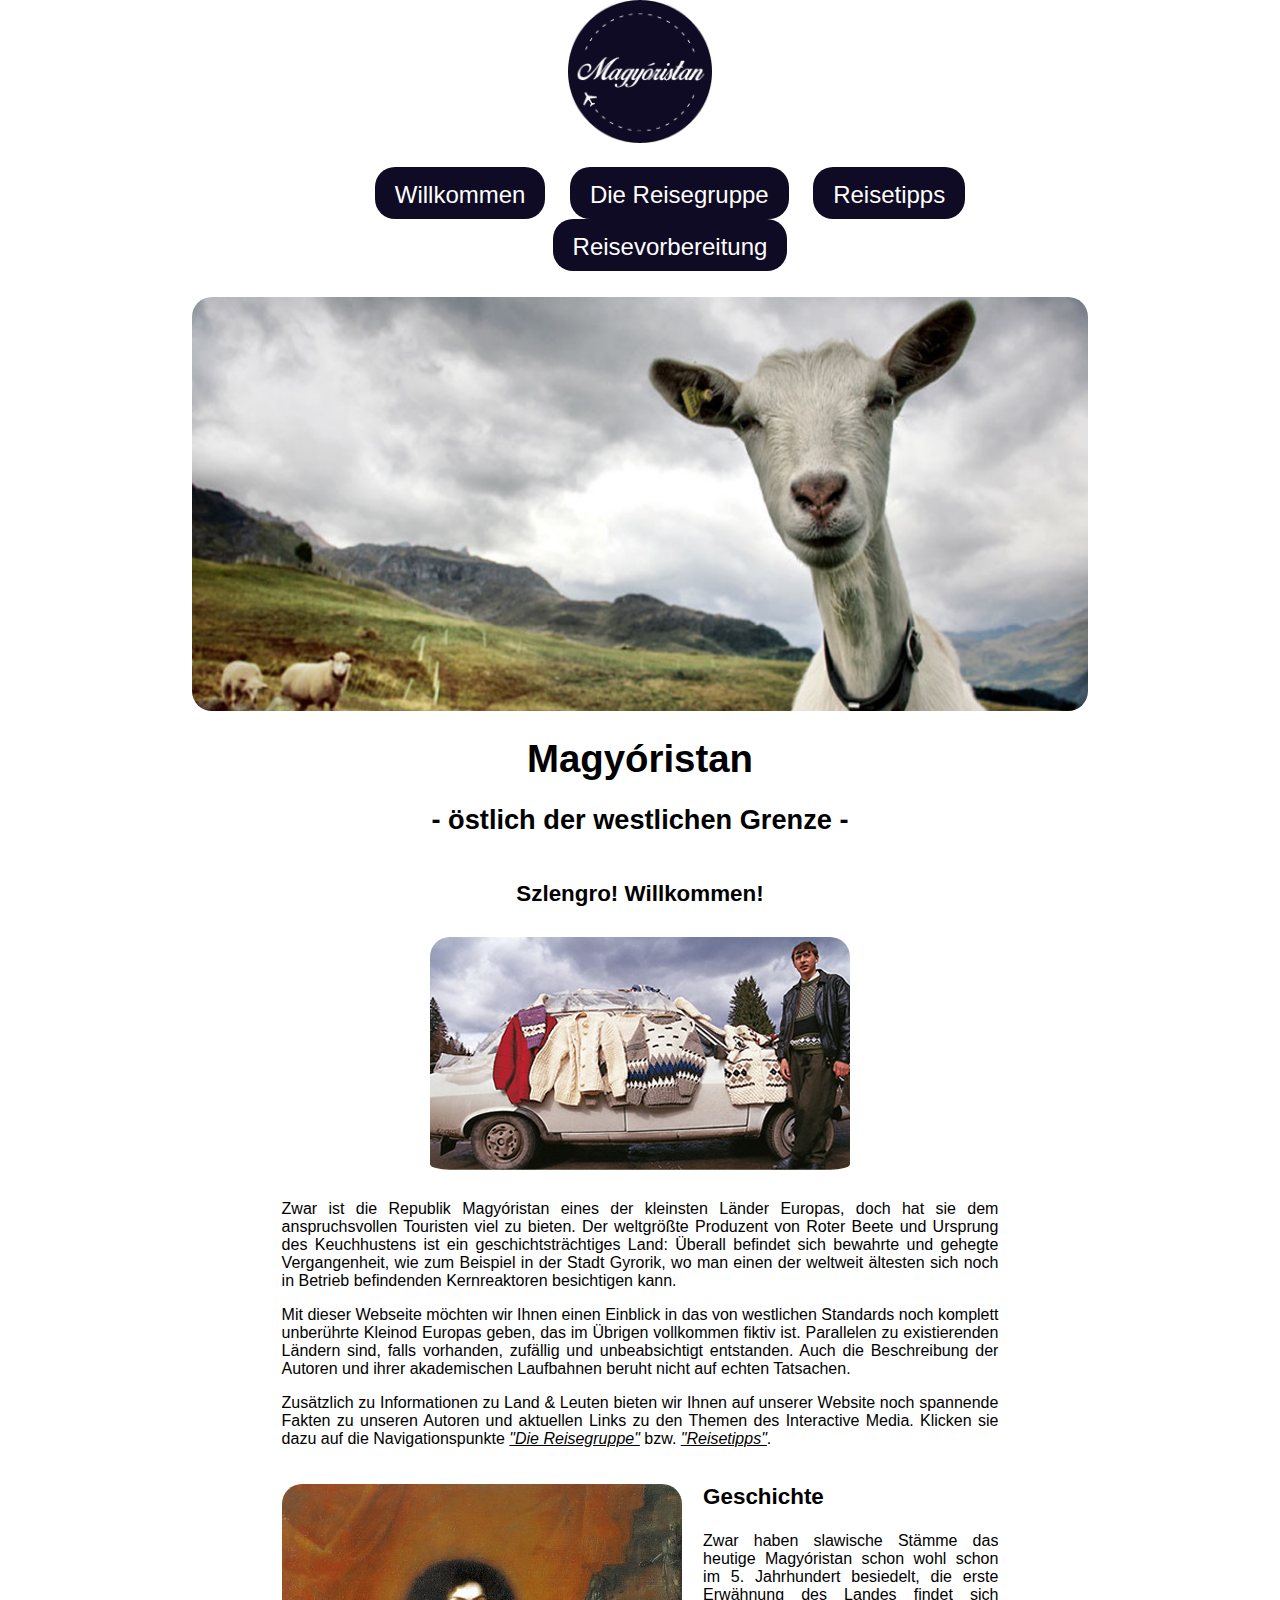
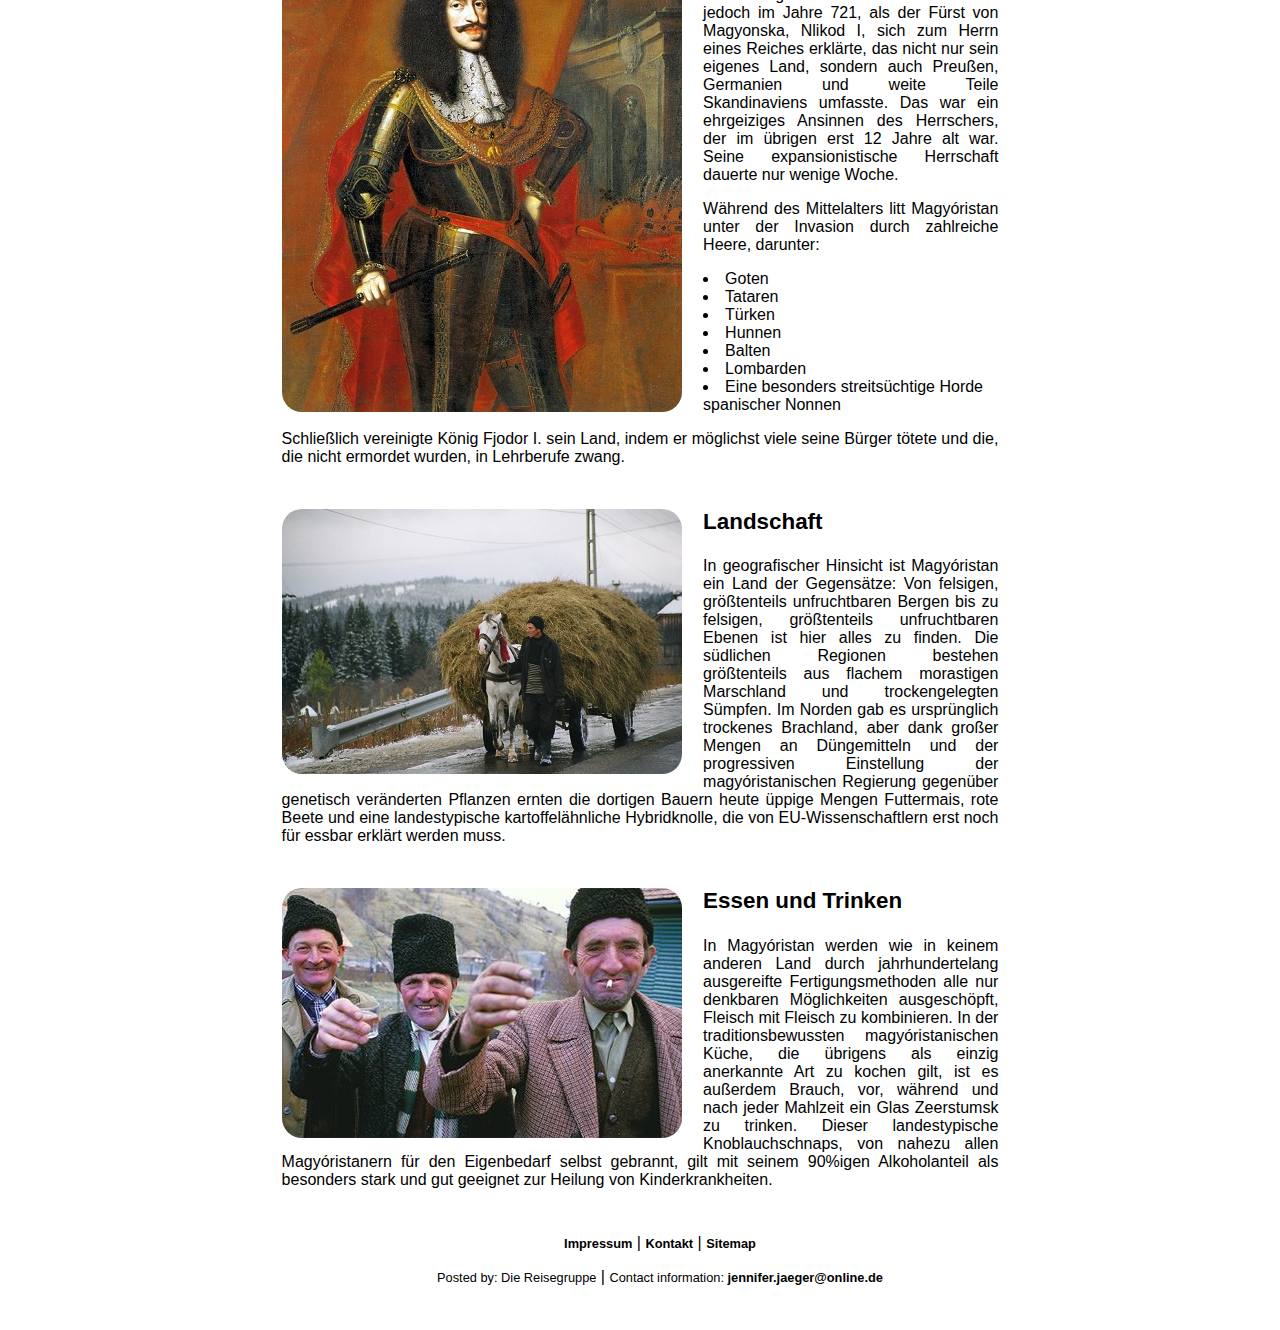
<file: website_magyoristan/index.html>
<!doctype html>
<html>
	<head>
		<meta charset="utf-8">
		<title>Magyóristan</title>
		<meta name="viewport" content="width=device-width"/>
		<link href="css/stylesheet.css" type="text/css" rel="stylesheet">
		<script src="js/logo.js" type="text/javascript">
		</script>
		<meta name="author" content="Marcel Meister, 817893">
		<meta name="author" content="Mascha Wansart, 817309">
		<meta name="author" content="Hendrik Schein, 822124">
		<meta name="author" content="Jennifer Jäger, 818616">
	</head>
	
	<body>
			<section id="navigation">
				<a href="index.html"><img src="img/logo_magyoristan.png" alt="Logo Magyóristan" title="Logo" id="logo"></a>
				<nav>
					<ul>
						<li><a href="index.html">Willkommen</a></li>
						<li><a href="gruppe.html">Die Reisegruppe</a></li>
						<li><a href="verlinkungen.html">Reisetipps</a></li>
						<li><a href="memory.html">Reisevorbereitung</a></li>
					</ul>
				</nav>
			</section>
		
		<header>
			<a href="index.html"><img src="img/header_index.jpg" alt="Header Index" title="Mäh!"></a>
			<h1>Magyóristan</h1>
			<h2>- östlich der westlichen Grenze -</h2>
		</header>

		<section id="content">
			<section id="subhead">
				<h4> Szlengro! Willkommen!</h4>
				<img src="img/willkommen.jpg" alt="Willkommen" title="Shopping-Erlebnis in Magyóristan">
				<p> Zwar ist die Republik Magyóristan eines der kleinsten Länder Europas, doch hat sie dem anspruchsvollen Touristen viel zu bieten. 
					Der weltgrößte Produzent von Roter Beete und Ursprung des Keuchhustens ist ein geschichtsträchtiges Land: Überall befindet sich 
					bewahrte und gehegte Vergangenheit, wie zum Beispiel in der Stadt Gyrorik, wo man einen der weltweit ältesten sich noch in 
					Betrieb befindenden Kernreaktoren besichtigen kann.</p>
					
				<p>	Mit dieser Webseite möchten wir Ihnen einen Einblick in das von westlichen 
					Standards noch komplett unberührte Kleinod Europas geben, das im Übrigen vollkommen fiktiv ist. Parallelen zu existierenden 
					Ländern sind, falls vorhanden, zufällig und unbeabsichtigt entstanden. Auch die Beschreibung der Autoren und ihrer akademischen 
					Laufbahnen beruht nicht auf echten Tatsachen.</p>
					
				<p>	Zusätzlich zu Informationen zu Land & Leuten bieten wir Ihnen auf unserer Website noch spannende Fakten zu unseren Autoren und
					aktuellen Links zu den Themen des Interactive Media. Klicken sie dazu auf die Navigationspunkte <a href="gruppe.html">"Die Reisegruppe"</a> bzw. <a href="verlinkungen.html">"Reisetipps"</a>.</p>
			</section>

			<section class="inhalt">	
				<img src="img/geschichte.jpg" alt="Geschichte" title="König Fjodor I.">
				<h3>Geschichte</h3>
				<p>	Zwar haben slawische Stämme das heutige Magyóristan schon wohl schon im 5. Jahrhundert besiedelt, die erste Erwähnung des Landes
					findet sich jedoch im Jahre 721, als der Fürst von Magyonska, Nlikod I, sich zum Herrn eines Reiches erklärte, das nicht nur sein 
					eigenes Land, sondern auch Preußen, Germanien und weite Teile Skandinaviens umfasste. Das war ein ehrgeiziges Ansinnen des Herrschers,
					der im übrigen erst 12 Jahre alt war. Seine expansionistische Herrschaft dauerte nur wenige Woche.</p>
					
				<p>	Während des Mittelalters litt Magyóristan unter der Invasion durch zahlreiche Heere, darunter:</p>
					<ul>
						<li>Goten </li>
						<li>Tataren</li>
						<li>Türken</li>
						<li>Hunnen</li>
						<li>Balten</li>
						<li>Lombarden</li>
						<li>Eine besonders streitsüchtige Horde spanischer Nonnen</li>
					</ul>
				<p>Schließlich vereinigte König Fjodor I. sein Land, indem er möglichst viele seine Bürger tötete und die, die nicht ermordet wurden, in Lehrberufe zwang.</p>
			</section>	
			
			<section class="inhalt">
				<img src="img/landschaft.jpg" alt="Landschaft" title="Sommer in Magyóristan">
				<h3>Landschaft</h3>
				<p>	In geografischer Hinsicht ist Magyóristan ein Land der Gegensätze: Von felsigen, größtenteils unfruchtbaren Bergen bis zu felsigen, größtenteils 
					unfruchtbaren Ebenen ist hier alles zu finden. Die südlichen Regionen bestehen größtenteils aus flachem morastigen Marschland und trockengelegten Sümpfen.
					Im Norden gab es ursprünglich trockenes Brachland, aber dank großer Mengen an Düngemitteln und der progressiven Einstellung der magyóristanischen Regierung
					gegenüber genetisch veränderten Pflanzen ernten die dortigen Bauern heute üppige Mengen Futtermais, rote Beete und eine landestypische kartoffelähnliche
					Hybridknolle, die von EU-Wissenschaftlern erst noch für essbar erklärt werden muss.</p>
			</section>	
			
			<section class="inhalt">	
				<img src="img/essen_trinken.jpg" alt="Essen und Trinken" title="Typischer selbstgebrannter Knoblauchschnaps">
				<h3>Essen und Trinken</h3>
				<p>	In Magyóristan werden wie in keinem anderen Land durch jahrhundertelang ausgereifte Fertigungsmethoden alle nur denkbaren Möglichkeiten ausgeschöpft,
					Fleisch mit Fleisch zu kombinieren. In der traditionsbewussten magyóristanischen Küche, die übrigens als einzig anerkannte Art zu kochen gilt, ist es 
					außerdem Brauch, vor, während und nach jeder Mahlzeit ein Glas Zeerstumsk zu trinken. Dieser landestypische Knoblauchschnaps, von nahezu allen Magyóristanern
					für den Eigenbedarf selbst gebrannt, gilt mit seinem 90%igen Alkoholanteil als besonders stark und gut geeignet zur Heilung von Kinderkrankheiten.</p>
			</section>		
		</section>
		
		<footer>
				<ul class="footer1">	
						<li><a href="#"><small>Impressum</small></a></li>
						<li><a href="#"><small>Kontakt</small></a></li>
						<li><a href="#"><small>Sitemap</small></a></li>
				</ul>
				<ul class="footer2">		
					<li><small>Posted by: Die Reisegruppe</small></li>
					<li><small>Contact information: <a href="mailto:jennifer.jaeger@online.de">jennifer.jaeger@online.de</a></small></li>
				</ul>	
		</footer>
	</body>
</html>
</file>
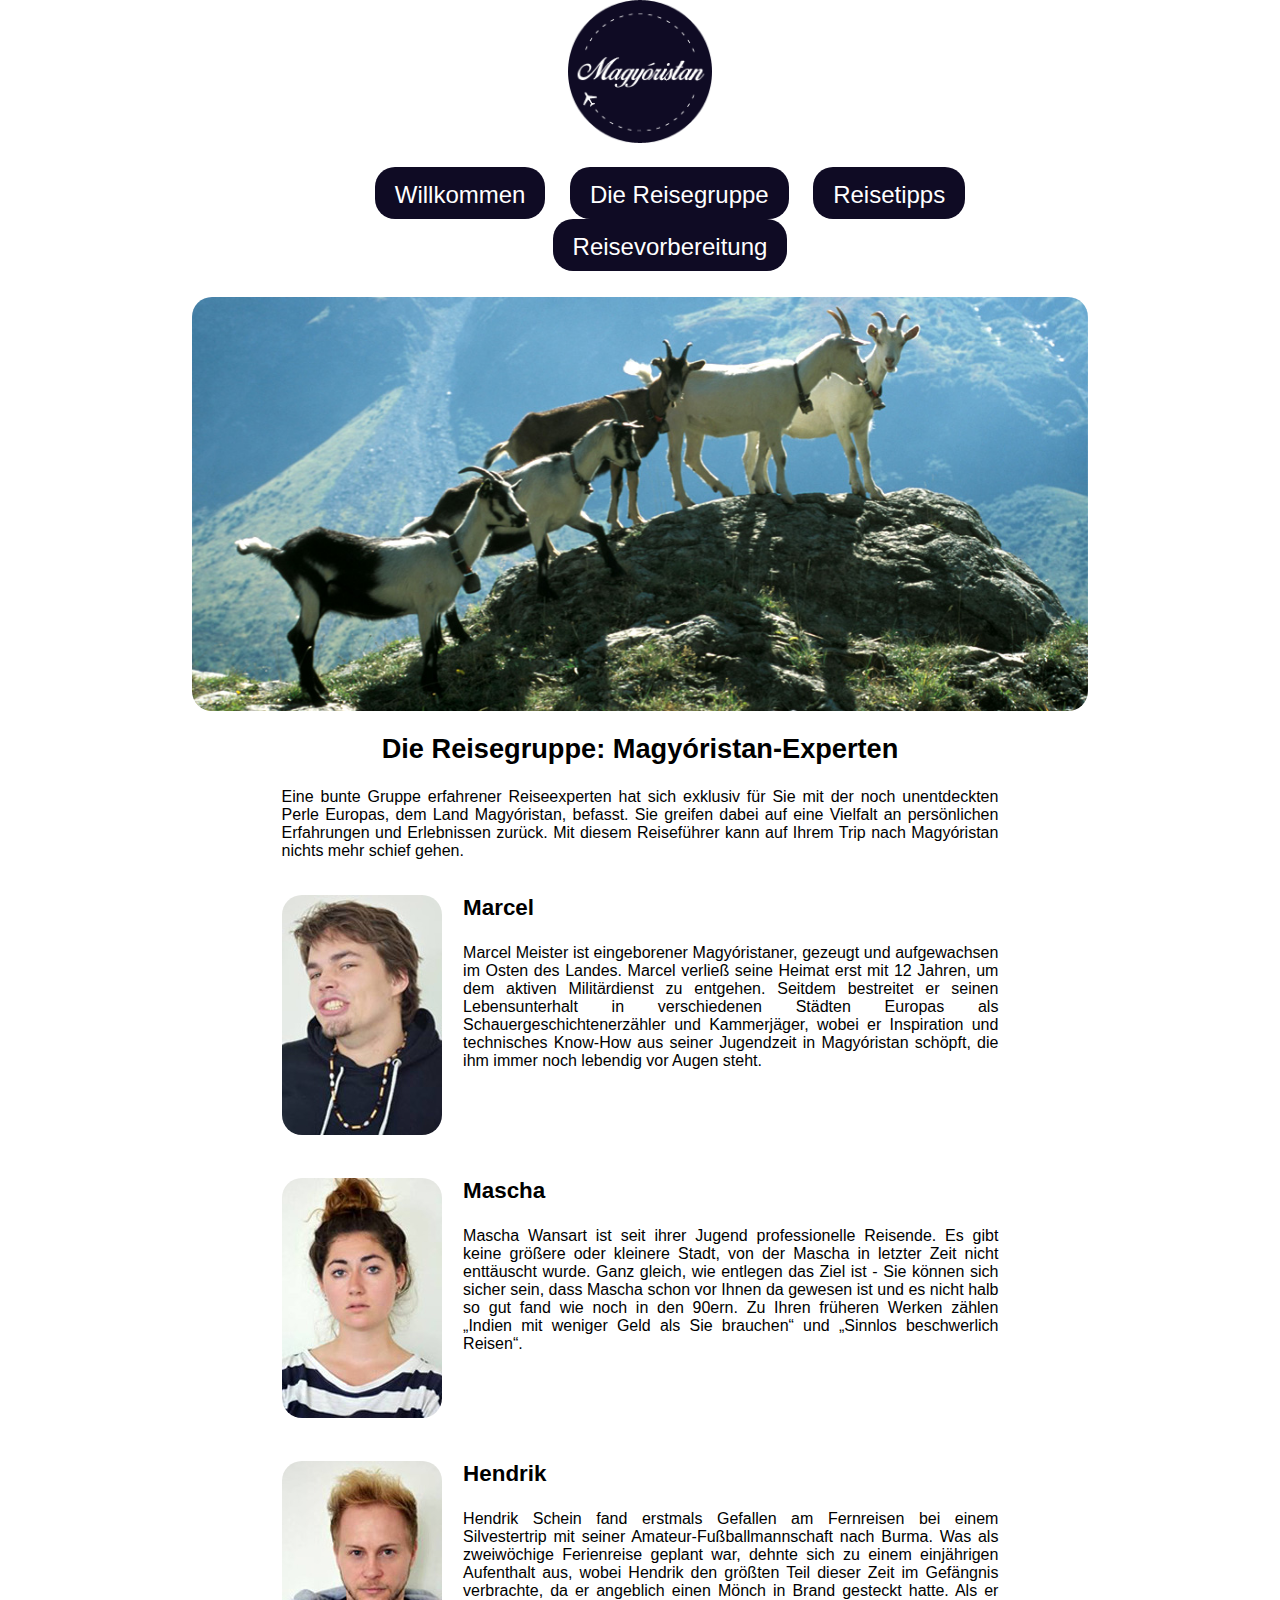
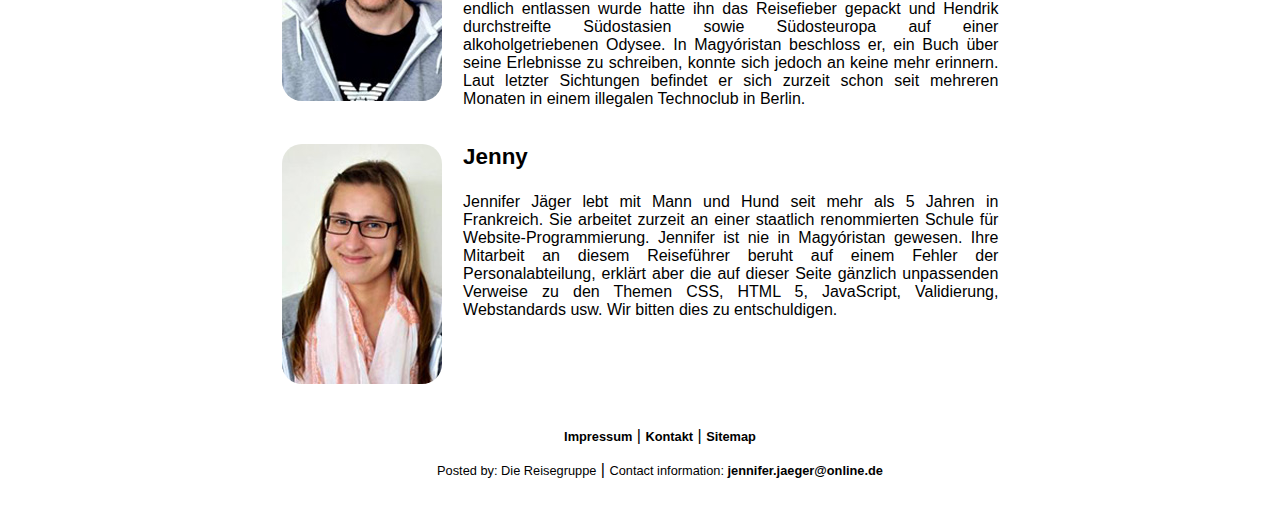
<file: website_magyoristan/gruppe.html>
<!doctype html>
<html>
	<head>
		<meta charset="utf-8">
		<title>Magyóristan</title>
		<meta name="viewport" content="width=device-width"/>
		<link href="css/stylesheet.css" type="text/css" rel="stylesheet">
		<script src="js/logo.js" type="text/javascript">
		</script>
		<meta name="author" content="Marcel Meister, 817893">
		<meta name="author" content="Mascha Wansart, 817309">
		<meta name="author" content="Hendrik Schein, 822124">
		<meta name="author" content="Jennifer Jäger, 818616">
	</head>
	
	<body>
			<section id="navigation">
				<a href="index.html"><img src="img/logo_magyoristan.png" alt="Logo Magyóristan" title="Logo" id="logo"></a>
				<nav>
					<ul>
						<li><a href="index.html">Willkommen</a></li>
						<li><a href="gruppe.html">Die Reisegruppe</a></li>
						<li><a href="verlinkungen.html">Reisetipps</a></li>
						<li><a href="memory.html">Reisevorbereitung</a></li>
					</ul>
				</nav>
			</section>
			
		<header>
			<a href="gruppe.html"><img src="img/header_reisegruppe.jpg" alt="Header Reisegruppe" title="Wir sind die Reisegruppe"></a>
		</header>
	
		<section id="content">
			<section id="subhead">
				<h2>Die Reisegruppe: Magyóristan-Experten</h2>
				<p>	Eine bunte Gruppe erfahrener Reiseexperten hat sich exklusiv für Sie mit der noch unentdeckten Perle Europas, dem Land Magyóristan, befasst.
					Sie greifen dabei auf eine Vielfalt an persönlichen Erfahrungen und Erlebnissen zurück. Mit diesem Reiseführer kann auf Ihrem Trip nach Magyóristan nichts
					mehr schief gehen.</p>
			</section>	
				<section class="mitglieder">
					<img src="img/marcel.jpg" alt="Foto Marcel" title="Ein waschechter Magyóristaner">
					<h3>Marcel</h3>
					<p>	Marcel Meister ist eingeborener Magyóristaner, gezeugt und aufgewachsen im Osten des Landes. Marcel verließ
						seine Heimat erst mit 12 Jahren, um dem aktiven Militärdienst zu entgehen. Seitdem bestreitet er seinen
						Lebensunterhalt in verschiedenen Städten Europas als Schauergeschichtenerzähler und Kammerjäger, wobei er Inspiration
						und technisches Know-How aus seiner Jugendzeit in Magyóristan schöpft, die ihm immer noch lebendig vor Augen steht.</p>
				</section>
				
				
				<section class="mitglieder">
					<img src="img/mascha.jpg" alt="Foto Mascha" title="Eine kritische Reisende">
					<h3>Mascha</h3>
					<p>	Mascha Wansart ist seit ihrer Jugend professionelle Reisende. Es gibt keine größere oder kleinere Stadt, von der Mascha
						in letzter Zeit nicht enttäuscht wurde. Ganz gleich, wie entlegen das Ziel ist -  Sie können sich sicher sein, dass Mascha
						schon vor Ihnen da gewesen ist und es nicht halb so gut fand wie noch in den 90ern. Zu Ihren früheren Werken zählen „Indien
						mit weniger Geld als Sie brauchen“ und „Sinnlos beschwerlich Reisen“.</p>
				</section>	
				
				<section class="mitglieder">		
					<img src="img/hendrik.jpg" alt="Foto Hendrik" title="Ein unfreiwilliger Abenteurer">
					<h3>Hendrik</h3>
					<p>	Hendrik Schein fand erstmals Gefallen am Fernreisen bei einem Silvestertrip mit seiner Amateur-Fußballmannschaft nach Burma.
						Was als zweiwöchige Ferienreise geplant war, dehnte sich zu einem einjährigen Aufenthalt aus, wobei Hendrik den größten Teil dieser
						Zeit im Gefängnis verbrachte, da er angeblich einen Mönch in Brand gesteckt hatte. Als er endlich entlassen wurde hatte ihn das Reisefieber
						gepackt und Hendrik durchstreifte Südostasien sowie Südosteuropa auf einer alkoholgetriebenen Odysee. In Magyóristan beschloss er, ein Buch
						über seine Erlebnisse zu schreiben, konnte sich jedoch an keine mehr erinnern. Laut letzter Sichtungen befindet er sich zurzeit schon seit
						mehreren Monaten in einem illegalen Technoclub in Berlin.</p>
				</section>
			
				<section class="mitglieder">	
					<img src="img/jenny.jpg" alt="Foto Jenny" title="Ein Versehen">
					<h3>Jenny</h3>
					<p>	Jennifer Jäger lebt mit Mann und Hund seit mehr als 5 Jahren in Frankreich. Sie arbeitet zurzeit an einer staatlich renommierten
						Schule für Website-Programmierung. Jennifer ist nie in Magyóristan gewesen. Ihre Mitarbeit  an diesem Reiseführer beruht auf einem
						Fehler der Personalabteilung, erklärt aber die auf dieser Seite gänzlich unpassenden Verweise zu den Themen CSS, HTML 5, JavaScript,
					Validierung, Webstandards usw. Wir bitten dies zu entschuldigen.</p>	
				</section>	
		</section>
		
		<footer>
				<ul class="footer1">	
						<li><a href="#"><small>Impressum</small></a></li>
						<li><a href="#"><small>Kontakt</small></a></li>
						<li><a href="#"><small>Sitemap</small></a></li>
				</ul>
				<ul class="footer2">		
					<li><small>Posted by: Die Reisegruppe</small></li>
					<li><small>Contact information: <a href="mailto:jennifer.jaeger@online.de">jennifer.jaeger@online.de</a></small></li>
				</ul>	
		</footer>
	</body>
</html>
</file>
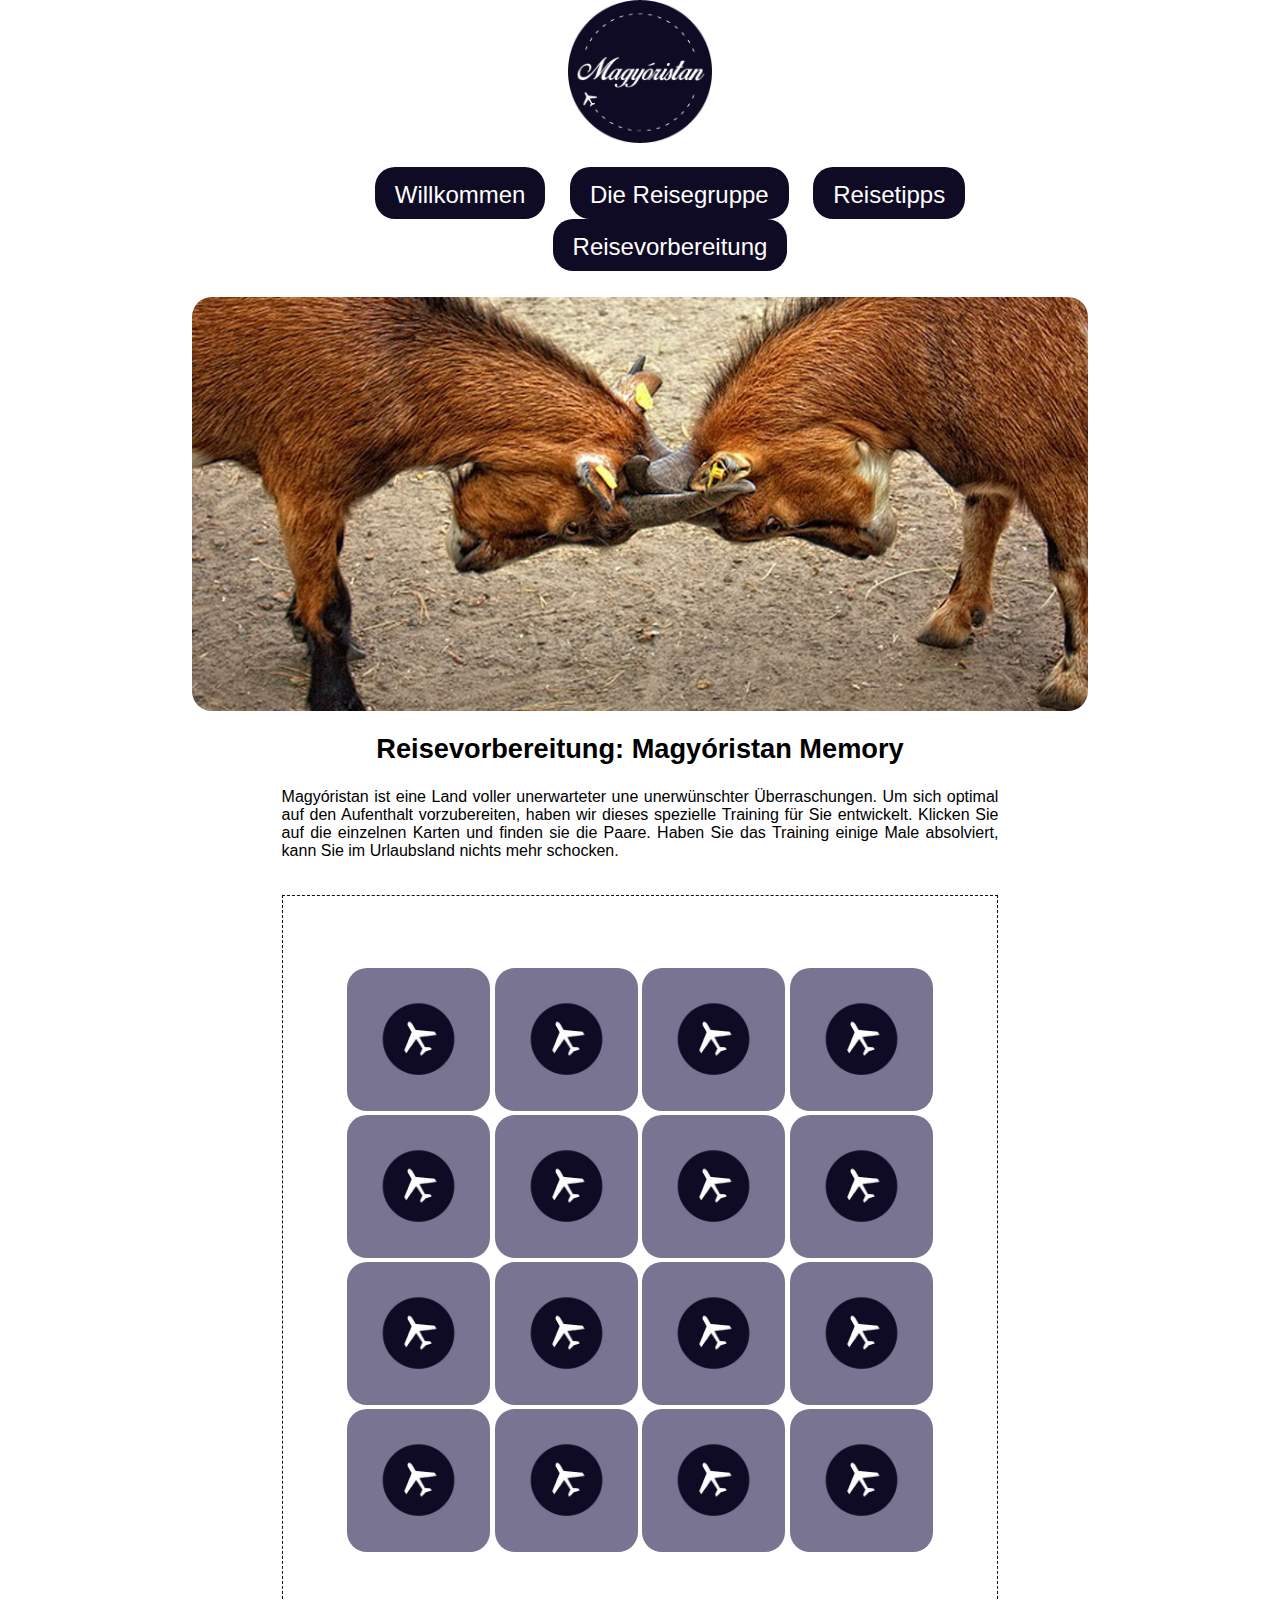
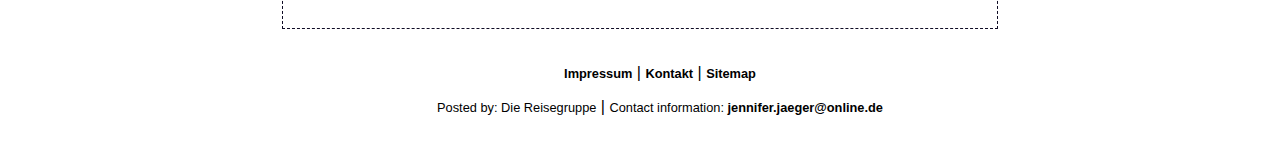
<file: website_magyoristan/memory.html>
<!doctype html>
<html>
	<head>
		<meta charset="utf-8">
		<title>Magyóristan</title>
		<meta name="viewport" content="width=device-width"/>
		<link href="css/stylesheet.css" type="text/css" rel="stylesheet">
		<script src="js/logo.js" type="text/javascript">
		</script>
		<script src="js/memory.js" type="text/javascript">
		</script>
		<meta name="author" content="Marcel Meister, 817893">
		<meta name="author" content="Mascha Wansart, 817309">
		<meta name="author" content="Hendrik Schein, 822124">
		<meta name="author" content="Jennifer Jäger, 818616">
	</head>
	
	<body>
			<section id="navigation">
				<a href="index.html"><img src="img/logo_magyoristan.png" alt="Logo Magyóristan" title="Logo" id="logo"></a>
				<nav>
					<ul>
						<li><a href="index.html">Willkommen</a></li>
						<li><a href="gruppe.html">Die Reisegruppe</a></li>
						<li><a href="verlinkungen.html">Reisetipps</a></li>
						<li><a href="memory.html">Reisevorbereitung</a></li>
					</ul>
				</nav>
			</section>
		
		<header>
			<a href="memory.html"><img src="img/header_reisevorbereitung.jpg" alt="Header Memory" title="Finde 2 Paare die sich vertragen!"></a>
		</header>
		
		<section id="content">
			<section id="subhead">
				<h2>Reisevorbereitung: Magyóristan Memory</h2>
				<p> Magyóristan ist eine Land voller unerwarteter une unerwünschter Überraschungen. Um sich optimal auf den Aufenthalt vorzubereiten,
					haben wir dieses spezielle Training für Sie entwickelt. Klicken Sie auf die einzelnen Karten und finden sie die Paare.
					Haben Sie das Training einige Male absolviert, kann Sie im Urlaubsland nichts mehr schocken.</p>
			</section>	
		
		
		<section class="memory">
		<img id="rueckseite1" src="img_memory/rueckseite.jpg" alt="rueckseite" title="rueckseite">
		<img id="rueckseite2" src="img_memory/rueckseite.jpg" alt="rueckseite" title="rueckseite">
		<img id="rueckseite3" src="img_memory/rueckseite.jpg" alt="rueckseite" title="rueckseite">
		<img id="rueckseite4" src="img_memory/rueckseite.jpg" alt="rueckseite" title="rueckseite">
		<img id="rueckseite5" src="img_memory/rueckseite.jpg" alt="rueckseite" title="rueckseite">
		<img id="rueckseite6" src="img_memory/rueckseite.jpg" alt="rueckseite" title="rueckseite">
		<img id="rueckseite7" src="img_memory/rueckseite.jpg" alt="rueckseite" title="rueckseite">
		<img id="rueckseite8" src="img_memory/rueckseite.jpg" alt="rueckseite" title="rueckseite">
		<img id="rueckseite9" src="img_memory/rueckseite.jpg" alt="rueckseite" title="rueckseite">
		<img id="rueckseite10" src="img_memory/rueckseite.jpg" alt="rueckseite" title="rueckseite">
		<img id="rueckseite11" src="img_memory/rueckseite.jpg" alt="rueckseite" title="rueckseite">
		<img id="rueckseite12" src="img_memory/rueckseite.jpg" alt="rueckseite" title="rueckseite">
		<img id="rueckseite13" src="img_memory/rueckseite.jpg" alt="rueckseite" title="rueckseite">
		<img id="rueckseite14" src="img_memory/rueckseite.jpg" alt="rueckseite" title="rueckseite">
		<img id="rueckseite15" src="img_memory/rueckseite.jpg" alt="rueckseite" title="rueckseite">
		<img id="rueckseite16" src="img_memory/rueckseite.jpg" alt="rueckseite" title="rueckseite">
		
		
				
		</section>
		
		
		
		
		
		
		
		
				<footer>
				<ul class="footer1">	
						<li><a href="#"><small>Impressum</small></a></li>
						<li><a href="#"><small>Kontakt</small></a></li>
						<li><a href="#"><small>Sitemap</small></a></li>
				</ul>
				<ul class="footer2">		
					<li><small>Posted by: Die Reisegruppe</small></li>
					<li><small>Contact information: <a href="mailto:jennifer.jaeger@online.de">jennifer.jaeger@online.de</a></small></li>
				</ul>	
		</footer>
	</body>
</html>
</file>
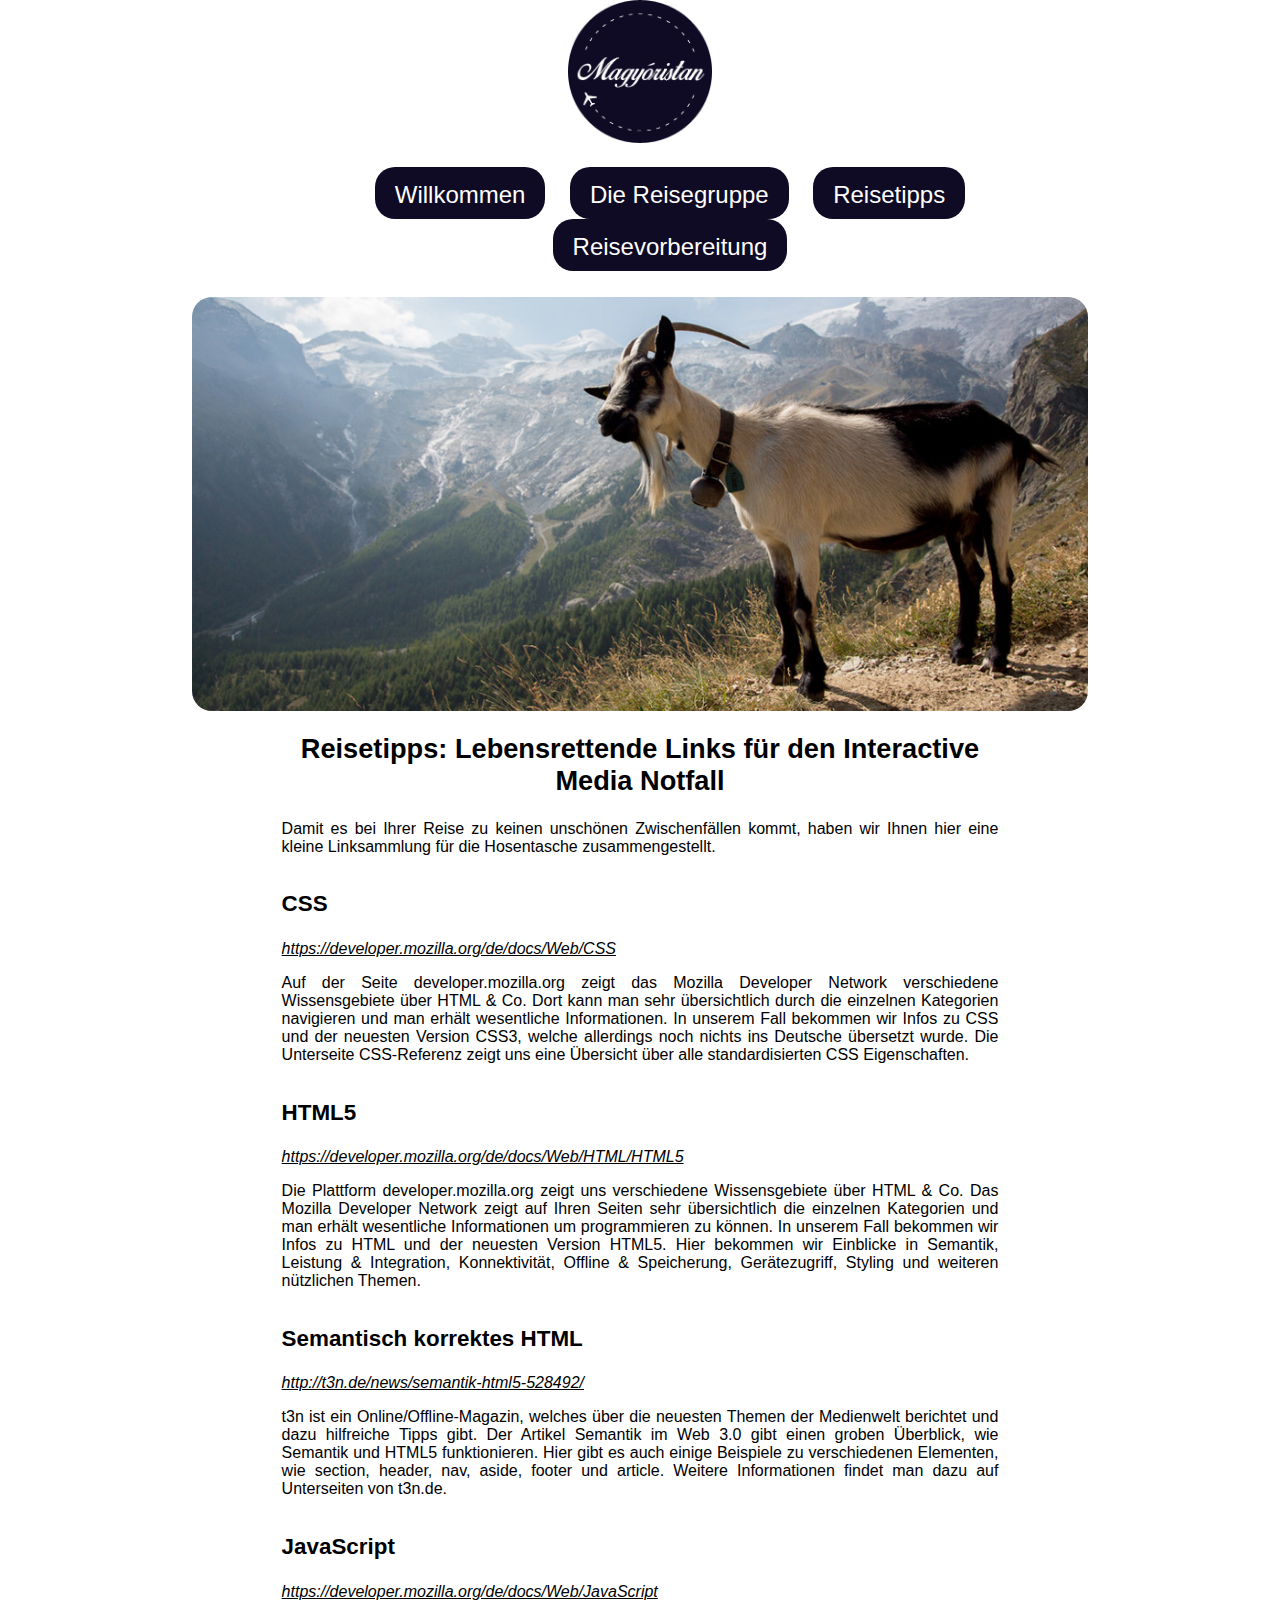
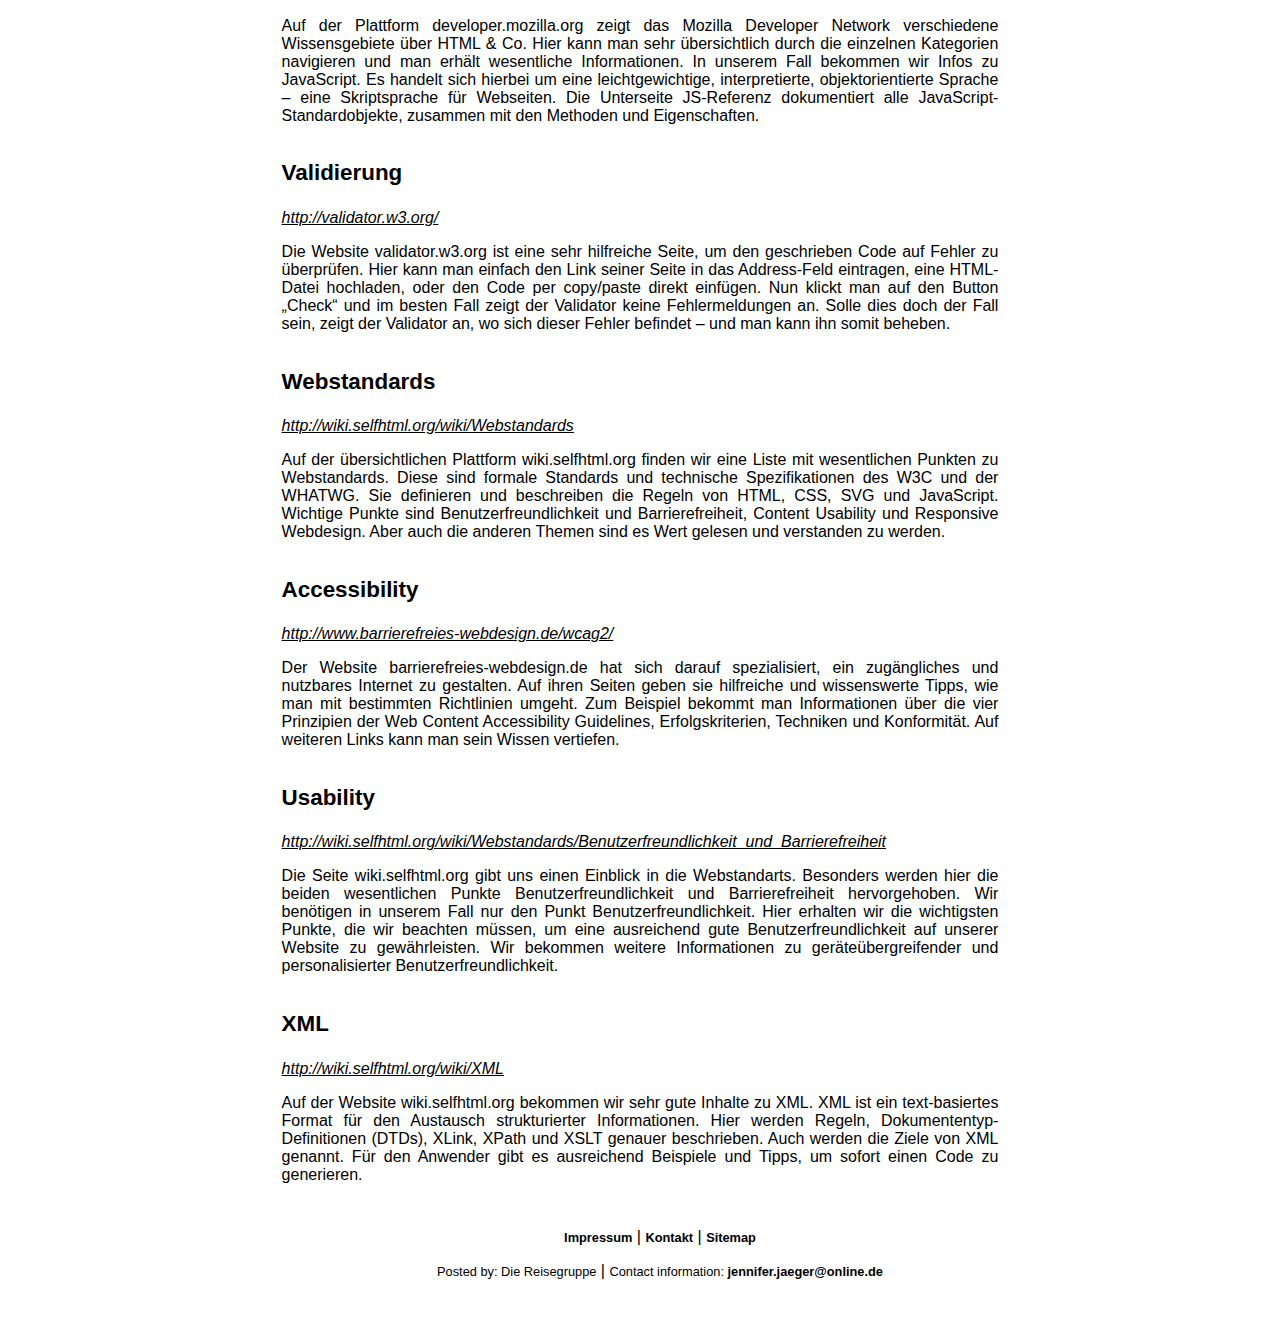
<file: website_magyoristan/verlinkungen.html>
<!doctype html>
<html>
	<head>
		<meta charset="utf-8">
		<title>Magyóristan</title>
		<meta name="viewport" content="width=device-width"/>
		<link href="css/stylesheet.css" type="text/css" rel="stylesheet">
		<script src="js/logo.js" type="text/javascript">
		</script>
		<meta name="author" content="Marcel Meister, 817893">
		<meta name="author" content="Mascha Wansart, 817309">
		<meta name="author" content="Hendrik Schein, 822124">
		<meta name="author" content="Jennifer Jäger, 818616">
	</head>
	
	<body>
			<section id="navigation">
				<a href="index.html"><img src="img/logo_magyoristan.png" alt="Logo Magyóristan" title="Logo" id="logo"></a>
				<nav>
						<ul>
							<li><a href="index.html">Willkommen</a></li>
							<li><a href="gruppe.html">Die Reisegruppe</a></li>
							<li><a href="verlinkungen.html">Reisetipps</a></li>
							<li><a href="memory.html">Reisevorbereitung</a></li>
						</ul>
				</nav>
			</section>
			
		<header>
			<a href="verlinkungen.html"><img src="img/header_reisetipps.jpg" alt="Header Reisetipps" title="Lies mich"></a>
		</header>
				
		<section id="content">
			<section id="subhead">
				<h2>Reisetipps: Lebensrettende Links für den Interactive Media Notfall</h2>
				<p>	Damit es bei Ihrer Reise zu keinen unschönen Zwischenfällen kommt, haben wir Ihnen hier eine kleine Linksammlung für die Hosentasche zusammengestellt.</p>
			</section>	
			
				<section class="reisetipps">
					<h3>CSS</h3>
					<a href="https://developer.mozilla.org/de/docs/Web/CSS">https://developer.mozilla.org/de/docs/Web/CSS</a>
					<p>	Auf der Seite developer.mozilla.org zeigt das Mozilla Developer Network verschiedene
						Wissensgebiete über HTML & Co. Dort kann man sehr übersichtlich durch die einzelnen
						Kategorien navigieren und man erhält wesentliche Informationen. 
						In unserem Fall bekommen wir Infos zu CSS und der neuesten Version CSS3, welche allerdings
						noch nichts ins Deutsche übersetzt wurde. Die Unterseite CSS-Referenz zeigt uns eine Übersicht
						über alle standardisierten CSS Eigenschaften.</p>
									
					<h3>HTML5</h3>
					<a href="https://developer.mozilla.org/de/docs/Web/HTML/HTML5">https://developer.mozilla.org/de/docs/Web/HTML/HTML5</a>
					<p> Die Plattform developer.mozilla.org zeigt uns verschiedene Wissensgebiete über HTML & Co. 
						Das Mozilla Developer Network zeigt auf Ihren Seiten sehr übersichtlich die einzelnen Kategorien und 
						man erhält wesentliche Informationen um programmieren zu können. 
						In unserem Fall bekommen wir Infos zu HTML und der neuesten Version HTML5. 
						Hier bekommen wir Einblicke in Semantik, Leistung & Integration, Konnektivität, Offline & 
						Speicherung, Gerätezugriff, Styling und weiteren nützlichen Themen.</p>
					
					<h3>Semantisch korrektes HTML</h3>
					<a href="http://t3n.de/news/semantik-html5-528492/">http://t3n.de/news/semantik-html5-528492/</a>
					<p>	t3n ist ein Online/Offline-Magazin, welches über die neuesten Themen der Medienwelt berichtet und 
						dazu hilfreiche Tipps gibt. Der Artikel Semantik im Web 3.0 gibt einen groben Überblick, wie 
						Semantik und HTML5 funktionieren.  Hier gibt es auch einige Beispiele zu verschiedenen Elementen, 
						wie section, header, nav, aside, footer und article. Weitere Informationen findet man dazu auf 
						Unterseiten von t3n.de.</p>
					
					<h3>JavaScript</h3>
					<a href="https://developer.mozilla.org/de/docs/Web/JavaScript">https://developer.mozilla.org/de/docs/Web/JavaScript</a>
					<p>	Auf der Plattform developer.mozilla.org zeigt das Mozilla Developer Network verschiedene
						Wissensgebiete über HTML & Co. Hier kann man sehr übersichtlich durch die einzelnen
						Kategorien navigieren und man erhält wesentliche Informationen. 
						In unserem Fall bekommen wir Infos zu JavaScript. Es handelt sich hierbei um eine leichtgewichtige,
						interpretierte, objektorientierte Sprache – eine Skriptsprache für Webseiten. 
						Die Unterseite JS-Referenz dokumentiert alle JavaScript-Standardobjekte, zusammen mit den 
						Methoden und Eigenschaften.</p>
					
					<h3>Validierung</h3>
					<a href="http://validator.w3.org/">http://validator.w3.org/</a>
					<p>	Die Website validator.w3.org ist eine sehr hilfreiche Seite, um den geschrieben Code auf Fehler zu 
						überprüfen. Hier kann man einfach den Link seiner Seite in das Address-Feld eintragen, eine HTML-
						Datei hochladen, oder den Code per copy/paste direkt einfügen. Nun klickt man auf den Button 
						„Check“ und im besten Fall zeigt der Validator keine Fehlermeldungen an. Solle dies doch der Fall 
						sein, zeigt der Validator an, wo sich dieser Fehler befindet – und man kann ihn somit beheben.
						</p>
					
					<h3>Webstandards</h3>
					<a href="http://wiki.selfhtml.org/wiki/Webstandards">http://wiki.selfhtml.org/wiki/Webstandards</a>
					<p>	Auf der übersichtlichen Plattform wiki.selfhtml.org finden wir eine Liste mit wesentlichen Punkten zu 
						Webstandards. Diese sind formale Standards und technische Spezifikationen des W3C und der 
						WHATWG. Sie definieren und beschreiben die Regeln von HTML, CSS, SVG und JavaScript.
						Wichtige Punkte sind Benutzerfreundlichkeit und Barrierefreiheit, Content Usability und Responsive 
						Webdesign. Aber auch die anderen Themen sind es Wert gelesen und verstanden zu werden.
						</p>
					
					<h3>Accessibility</h3>
					<a href="http://www.barrierefreies-webdesign.de/wcag2/">http://www.barrierefreies-webdesign.de/wcag2/</a>
					<p>	Der Website barrierefreies-webdesign.de hat sich darauf spezialisiert, ein zugängliches und nutzbares 
						Internet zu gestalten. Auf ihren Seiten geben sie hilfreiche und wissenswerte Tipps, wie man mit 
						bestimmten Richtlinien umgeht. Zum Beispiel bekommt man Informationen über die vier Prinzipien 
						der Web Content Accessibility Guidelines, Erfolgskriterien, Techniken und Konformität.
						Auf weiteren Links kann man sein Wissen vertiefen.
						</p>
					
					<h3>Usability</h3>
					<a href="http://wiki.selfhtml.org/wiki/Webstandards/Benutzerfreundlichkeit_und_Barrierefreiheit">http://wiki.selfhtml.org/wiki/Webstandards/Benutzerfreundlichkeit_und_Barrierefreiheit</a>
					<p>	Die Seite wiki.selfhtml.org gibt uns einen Einblick in die Webstandarts. Besonders werden hier die 
						beiden wesentlichen Punkte Benutzerfreundlichkeit und Barrierefreiheit hervorgehoben.
						Wir benötigen in unserem Fall nur den Punkt Benutzerfreundlichkeit.
						Hier erhalten wir die wichtigsten Punkte, die wir beachten müssen, um eine ausreichend gute 
						Benutzerfreundlichkeit auf unserer Website zu gewährleisten.
						Wir bekommen weitere Informationen zu geräteübergreifender und personalisierter 
						Benutzerfreundlichkeit.</p>
					
					<h3>XML</h3>
					<a href="http://wiki.selfhtml.org/wiki/XML">http://wiki.selfhtml.org/wiki/XML</a>
					<p>	Auf der Website wiki.selfhtml.org bekommen wir sehr gute Inhalte zu XML.
						XML ist ein text-basiertes Format für den Austausch strukturierter Informationen.
						Hier werden Regeln, Dokumententyp-Definitionen (DTDs), XLink, XPath und XSLT genauer 
						beschrieben.  Auch werden die Ziele von XML genannt. Für den Anwender gibt es ausreichend 
						Beispiele und Tipps, um sofort einen Code zu generieren. 
						</p>
				
				</section>		
			</section>
		
		<footer>
				<ul class="footer1">	
						<li><a href="#"><small>Impressum</small></a></li>
						<li><a href="#"><small>Kontakt</small></a></li>
						<li><a href="#"><small>Sitemap</small></a></li>
				</ul>
				<ul class="footer2">		
					<li><small>Posted by: Die Reisegruppe</small></li>
					<li><small>Contact information: <a href="mailto:jennifer.jaeger@online.de">jennifer.jaeger@online.de</a></small></li>
				</ul>	
		</footer>
	</body>
</html>
</file>
<file: website_magyoristan/css/stylesheet.css>
@import url("normalize.css");

/* Cascading Style Sheet
  Abgabe Aufgabe 2*/

 /*Wir haben uns für die Normalisierung entschieden, da dort schon Grundeinstellungen vorhanden sind die von Anfang an Übersichtilichkeit gewährleisten.
	Zudem ist diese Methode arbeitssparend, weil Abstände zwischen einzelnen Absätzen bereits vorhanden sind und ggf. von uns übernommen werden können.*/
  
/* basics */
	header img{	display: block;
				width: 100%;}
					
	 h1{display: block;
		margin: 0 auto;
		font-size: 2.4em;
		text-align: center;
		margin-top: 3%;}
			
	h2{ font-size: 1.7em;
		text-align: center;}
		
	header h2 {margin-bottom:5%;}	
	
	h3{font-size: 1.4em;}
	
	h4{font-size: 1.4em;
		text-align: center;}
	
	p{text-align: justify;}
	
	img {border-radius:20px;}
			
/*body*/

	body{margin: 0 auto;
		width: 70%;}	

	#content { margin: 0% 10%;}	
			
/*navigation*/

	#logo {width: 16%;
			display: block;
			margin: 0 auto;}
	
	
	nav ul li {display: inline-block;
			border-radius: 20px;
			padding: 14px 20px 10px 20px ;
			margin-left: 20px;
			background-color: #0f0b24;
			position: relative;
			top: 8px;
			}
			
	nav a { color: #fff;
		text-decoration: none;
		font-size: 1.5em;}
		
	nav ul li:hover {background-color: #787491;}	

	#navigation {padding-bottom:2%;}
	
	nav {text-align: center;}

/*index*/

	
	#subhead img { display: block;
			margin: 0 auto;			
			padding-bottom: 2%;}
			
	#subhead  [href] {color: black;
			text-decoration: underline;
			font-style: italic;}
			
	#subhead {margin-bottom:5%;}
	
	.inhalt {list-style-position: inside;
			 clear: left;
			 margin-bottom: 6%;}
			 
	.inhalt img {float:left;
				margin: 0% 3% 1% 0%;}
	 

/*Die Reisegruppe*/
	 
	.mitglieder {clear:both;}	
				
	
	.mitglieder img {float:left;
					margin: 0% 3% 6% 0%;}
					
					
/*Reisetipps*/
					
	.reisetipps h3 {margin-top:5%;}
	
	.reisetipps  [href] {color: black;
			text-decoration: underline;
			font-style: italic;}
			
/*Reisevorbereitung*/

	.memory {padding: 10% 0 10% 0;
			text-align: center;
			border: 1px dashed;
			border-color: #0f0b24;}
			
	.memory img {width: 20%;}


			
/*footer*/

	footer {text-align: center;
			margin: 5% 0% 5% 0%;
			clear: both;}
			
	footer  [href] {color: black;
				text-decoration: none;
				font-weight: bold;}
				
	footer ul li{display: inline-block;}
	
	.footer1 li + li::before {content: " | ";}
	
	.footer2 li + li::before {content: " | ";}
	
	
	
			
/*Für Druck*/
	
@media print { 
			body{margin: 0 auto;
					width: 100%;}
					
			img {border-radius:0px;}
			
			footer {display: none;}
			
			#subhead img	{display: none;}	
			
			#navigation {display: none;} 
			
			#content {margin: 0% 0%;}
			
			* {font-family: serif;
				font-size: 94%;}
				
			h1{font-size: 1.8em;
				padding:0;
				margin: 0;}
				
			h2 {font-size:1.6em;
				}
				
			header h2 {margin-bottom:0%;
					padding:0;
					margin:0;}
			
			h4 {margin-top: 10px;}
			
			header img {display: none;}
			
			img {width: 27%;}
			
			.mitglieder img {width: 15%;}
			
			}			

			
/*Für Smartphone 320x480px*/
			
@media screen and (max-width:480px) {
			
				body{margin: 0 auto;
					width: 100%;}
					
				header {padding-top: 110px;}
					
				#content {margin: 0% 5%;}
				
				header {margin: 0% 5%;}
				
				* {font-size: 95%;}
				
				h1 {font-size: 1.8em;}
				
				h2 {font-size: 1.5em;}
				
				h3{display: block;
					margin: 0 auto;
					text-align: center;
					padding-top: 5%;}
				
				img {border-radius:0;
					width: 100%;}
				
				.mitglieder img {float:none;
								display: block;
								margin: 0 auto;
								padding: 10% 0% 0% 0%;
								max-width: 160px;}
					
				.inhalt img {float:none;
							display: block;
							margin: 0 auto;
							padding: 7% 0% 0% 0%;}
				
				.reisetipps  h3 {margin-bottom: 2%;}
				
				.reisetipps [href] {display: block;
									text-align: center;}
									
				#navigation img { display: none;}
				
				#navigation  {position: fixed;
							width: 100%;
							background-color: #0f0b24;
							padding-bottom:0%;}			
				
				nav   {display: block;}
	
				nav ul { float:none;
						top:0px;
						padding: 0;
						margin: 0 auto;
						text-align: center;}
				
				nav ul li {	display: inline-block;
						border-radius: 0px;
						padding: 14px 10px 14px 10px ;
						margin: 0px;
						background-color: #0f0b24;
						position: relative;
						top: 0px;}
						
				nav a {font-size: 1.4em;}
					
				nav ul li:hover {background-color: #787491;}	
			
				}
</file>
